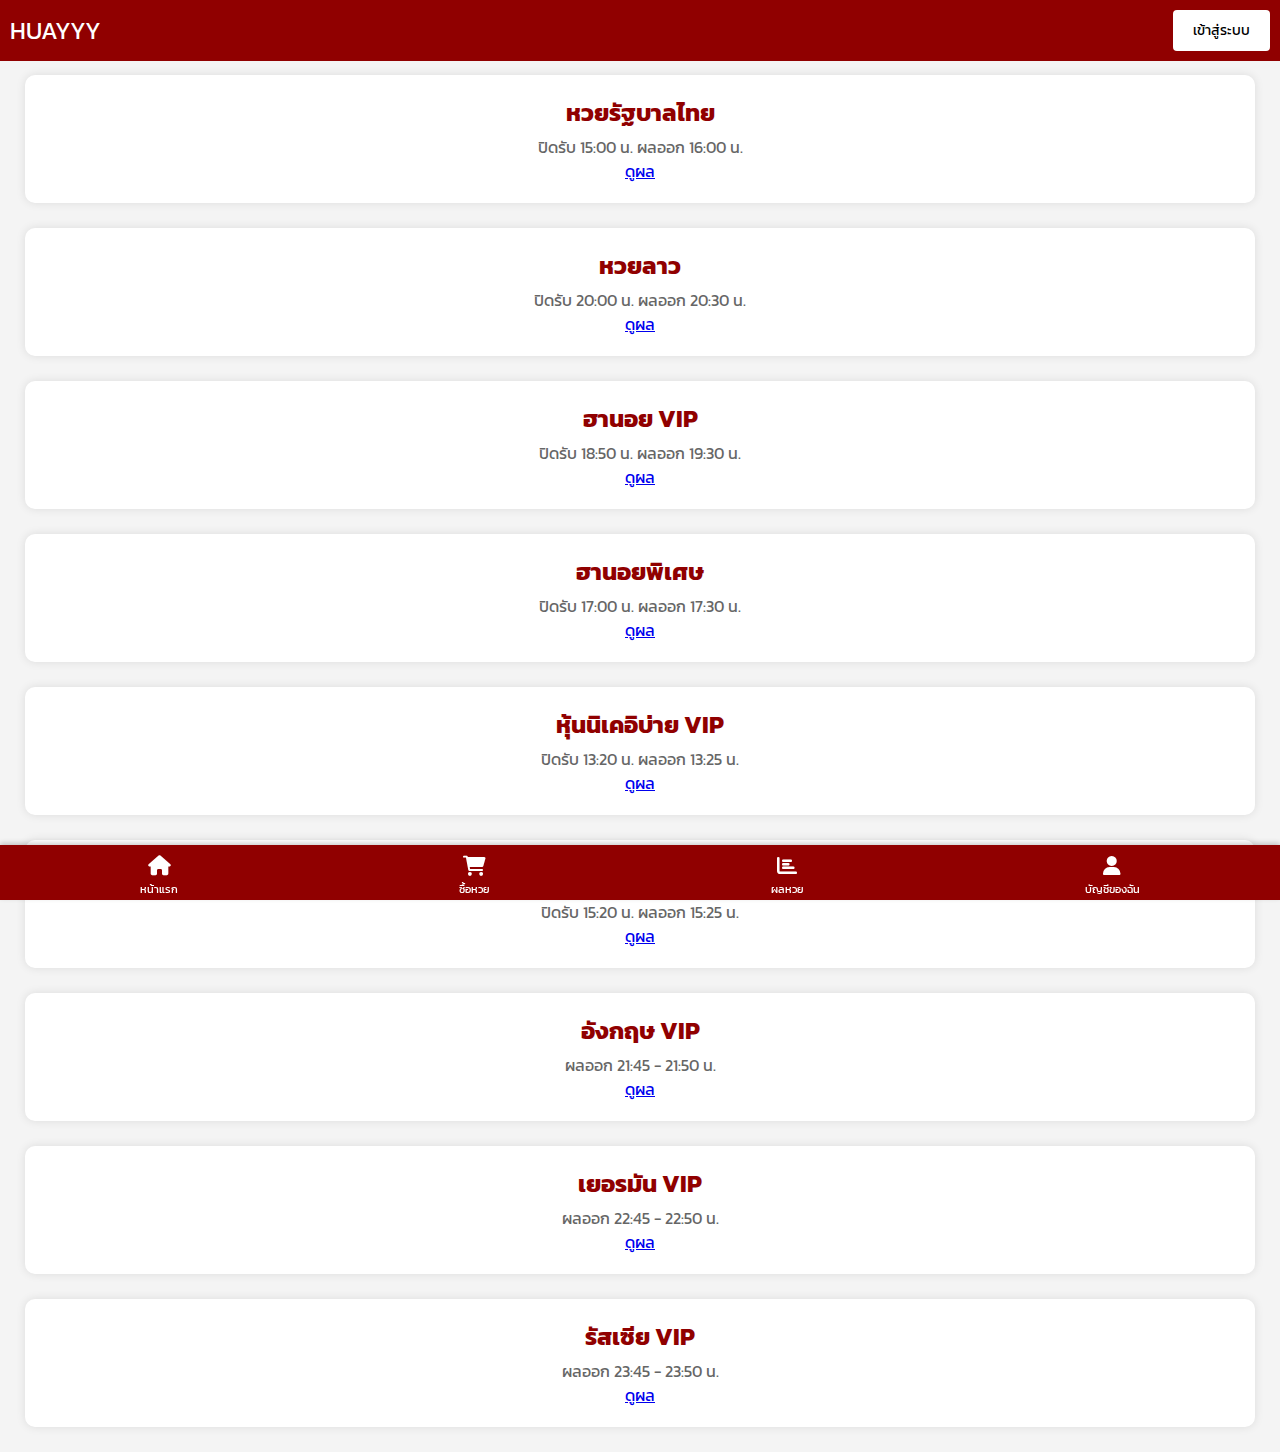
<file: index.html>
<!DOCTYPE html>
<html lang="th">
<head>
    <meta charset="UTF-8">
    <meta name="viewport" content="width=device-width, initial-scale=1.0">
    <title>Huayprasert</title>
    <link rel="stylesheet" href="inhome.css">
    <link href="https://fonts.googleapis.com/css2?family=Kanit:wght@400;500&display=swap" rel="stylesheet">
    <link rel="stylesheet" href="https://cdnjs.cloudflare.com/ajax/libs/font-awesome/6.0.0-beta3/css/all.min.css">
</head>
<body>
    <header>
        <div class="header-container">
            <div class="logo">
                <a href="index.html">HUAYYY</a>
            </div>
            <div class="login-button">
                <a href="#" class="btn-login">เข้าสู่ระบบ</a>
            </div>
        </div>
    </header>

    <section id="content" class="main-content">
        <!-- หวยไทย -->
        <div class="lottery-item">
            <h3>หวยรัฐบาลไทย</h3>
            <span>ปิดรับ 15:00 น. ผลออก 16:00 น.</span>
            <a href="https://www.glo.or.th/" target="_blank" class="result-link">ดูผล</a>
        </div>

        <!-- หวยลาว -->
        <div class="lottery-item">
            <h3>หวยลาว</h3>
            <span>ปิดรับ 20:00 น. ผลออก 20:30 น.</span>
            <a href="https://www.laounion.com" target="_blank" class="result-link">ดูผล</a>
        </div>

        <!-- หวยฮานอย -->
        <div class="lottery-item">
            <h3>ฮานอย VIP</h3>
            <span>ปิดรับ 18:50 น. ผลออก 19:30 น.</span>
            <a href="http://www.mlnhngoc.net" target="_blank" class="result-link">ดูผล</a>
        </div>

        <div class="lottery-item">
            <h3>ฮานอยพิเศษ</h3>
            <span>ปิดรับ 17:00 น. ผลออก 17:30 น.</span>
            <a href="http://www.xsthm.com" target="_blank" class="result-link">ดูผล</a>
        </div>

        <!-- หวยหุ้น -->
        <div class="lottery-item">
            <h3>หุ้นนิเคอิบ่าย VIP</h3>
            <span>ปิดรับ 13:20 น. ผลออก 13:25 น.</span>
            <a href="https://nikkeivipstock.com" target="_blank" class="result-link">ดูผล</a>
        </div>

        <div class="lottery-item">
            <h3>หุ้นฮั่งเส็งบ่าย VIP</h3>
            <span>ปิดรับ 15:20 น. ผลออก 15:25 น.</span>
            <a href="https://hangsengvip.com" target="_blank" class="result-link">ดูผล</a>
        </div>

        <!-- หวย VIP -->
        <div class="lottery-item">
            <h3>อังกฤษ VIP</h3>
            <span>ผลออก 21:45 - 21:50 น.</span>
            <a href="https://lottosuperrich.com" target="_blank" class="result-link">ดูผล</a>
        </div>

        <div class="lottery-item">
            <h3>เยอรมัน VIP</h3>
            <span>ผลออก 22:45 - 22:50 น.</span>
            <a href="https://lottosuperrich.com" target="_blank" class="result-link">ดูผล</a>
        </div>

        <div class="lottery-item">
            <h3>รัสเซีย VIP</h3>
            <span>ผลออก 23:45 - 23:50 น.</span>
            <a href="https://lottosuperrich.com" target="_blank" class="result-link">ดูผล</a>
        </div>
    </section>

    <!-- แท็บเมนูด้านล่าง -->
    <div class="bottom-nav">
        <a href="#" class="nav-item" onclick="loadPage('inhome.html')">
            <i class="fas fa-home"></i>
            <span>หน้าแรก</span>
        </a>
        <a href="#" class="nav-item" onclick="loadPage('buy-lottery.html')">
            <i class="fas fa-shopping-cart"></i>
            <span>ซื้อหวย</span>
        </a>
        <a href="#" class="nav-item" onclick="loadPage('lottery-results.html')">
            <i class="fas fa-chart-bar"></i>
            <span>ผลหวย</span>
        </a>
        <a href="" class="nav-item">
            <i class="fas fa-user"></i>
            <span>บัญชีของฉัน</span>
        </a>
    </div>

    <script>
        function loadPage(page) {
            window.location.href = page;
        }
    </script>
</body>
</html>
</file>
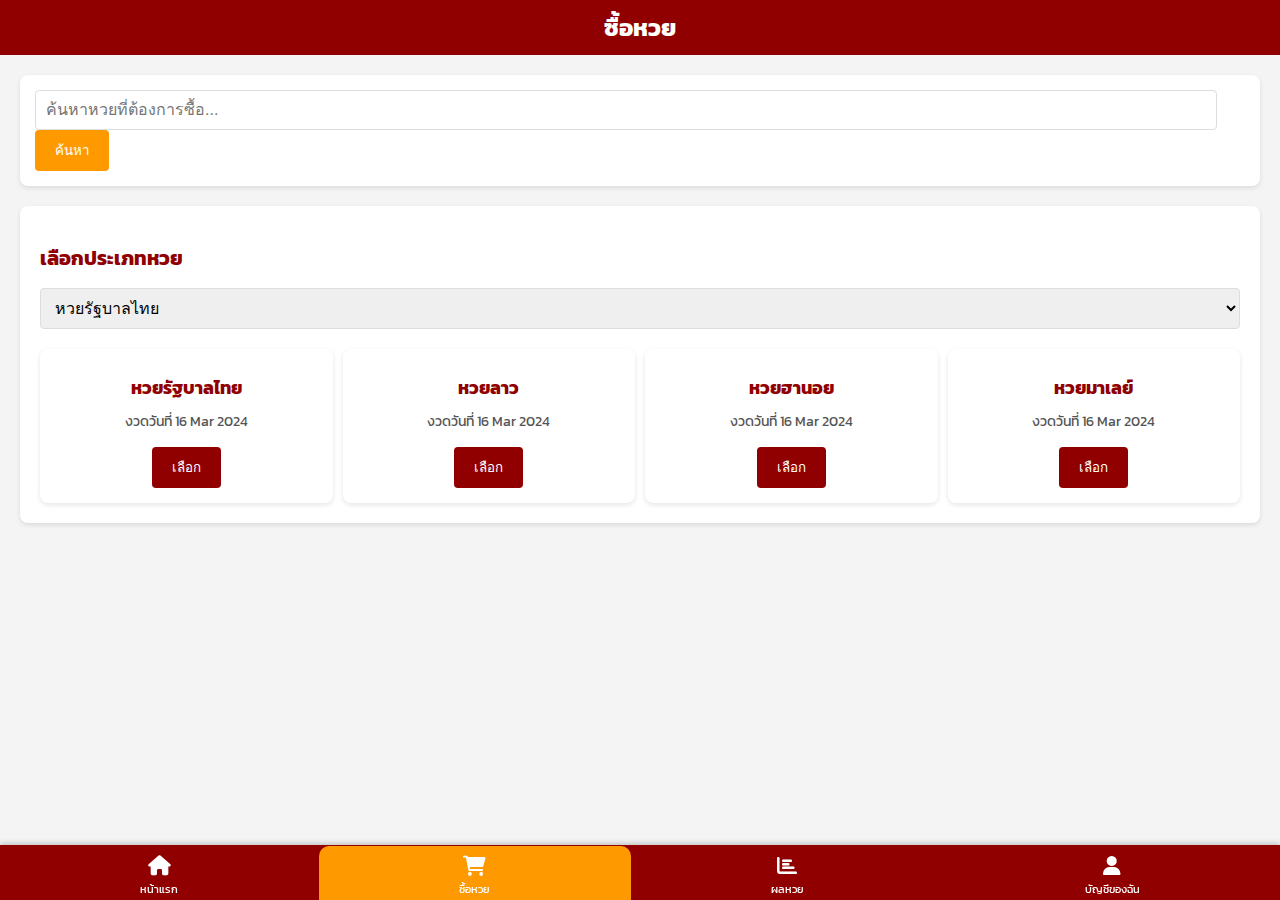
<file: buy-lottery.html>
<!DOCTYPE html>
<html lang="th">
<head>
    <meta charset="UTF-8">
    <meta name="viewport" content="width=device-width, initial-scale=1.0">
    <title>ซื้อหวย - Huayprasert</title>
    <link href="https://fonts.googleapis.com/css2?family=Kanit:wght@400;500&display=swap" rel="stylesheet">
    <link rel="stylesheet" href="https://cdnjs.cloudflare.com/ajax/libs/font-awesome/6.0.0-beta3/css/all.min.css">
    <style>
        body {
            font-family: 'Kanit', sans-serif;
            margin: 0;
            padding: 0;
            background-color: #f4f4f4;
            color: #333;
        }

        header {
            background-color: #900000;
            padding: 10px;
            color: #fff;
            text-align: center;
            font-size: 24px;
            font-weight: bold;
        }

        .search-section {
            padding: 15px;
            background-color: #fff;
            box-shadow: 0px 2px 5px rgba(0, 0, 0, 0.1);
            margin: 20px;
            border-radius: 8px;
        }

        .search-section input[type="text"] {
            width: calc(100% - 50px);
            padding: 10px;
            border: 1px solid #ddd;
            border-radius: 4px;
            font-size: 16px;
            margin-right: 10px;
        }

        .search-section button {
            padding: 10px 20px;
            background-color: #ff9900;
            color: #fff;
            border: none;
            border-radius: 4px;
            cursor: pointer;
        }

        .lottery-category {
            padding: 20px;
            margin: 20px;
            background-color: #fff;
            border-radius: 8px;
            box-shadow: 0px 2px 5px rgba(0, 0, 0, 0.1);
        }

        .lottery-category h2 {
            margin-bottom: 15px;
            font-size: 20px;
            color: #900000;
        }

        .lottery-category select {
            width: 100%;
            padding: 10px;
            border: 1px solid #ddd;
            border-radius: 4px;
            font-size: 16px;
            margin-bottom: 20px;
        }

        .lottery-list {
            display: grid;
            grid-template-columns: repeat(auto-fit, minmax(150px, 1fr));
            gap: 10px;
        }

        .lottery-item {
            background-color: #fff;
            padding: 15px;
            border-radius: 8px;
            box-shadow: 0px 2px 5px rgba(0, 0, 0, 0.1);
            text-align: center;
        }

        .lottery-item h3 {
            font-size: 18px;
            color: #900000;
            margin: 10px 0;
        }

        .lottery-item p {
            font-size: 14px;
            color: #555;
            margin: 5px 0;
        }

        .lottery-item button {
            padding: 10px 20px;
            background-color: #900000;
            color: #fff;
            border: none;
            border-radius: 4px;
            cursor: pointer;
            margin-top: 10px;
        }

        .footer {
            margin-top: 30px;
            text-align: center;
            padding: 20px;
            background-color: #900000;
            color: #fff;
            position: fixed;
            bottom: 0;
            width: 100%;
        }

        .bottom-nav {
            position: fixed;
            bottom: 0;
            width: 100%;
            height: 35px;
            background-color: #900000;
            display: flex;
            justify-content: space-around;
            align-items: center;
            padding: 10px 0;
            box-shadow: 0 -2px 5px rgba(0, 0, 0, 0.2);
        }

        .nav-item {
            text-align: center;
            color: #fff;
            text-decoration: none;
            flex-grow: 1;
            margin-top: 10px;
        }

        .nav-item i {
            font-size: 20px;
            display: block;
            margin: 0 auto -1px;
        }

        .nav-item span {
            font-size: 11px;
            margin-top: -2px;
        }

        .nav-item:hover {
            background-color: #ff9900;
            border-radius: 10px;
            padding: 10px 0;
        }

        .nav-item.active {
            background-color: #ff9900;
            border-radius: 10px;
            padding: 10px 0;
        }
    </style>
</head>
<body>

<header>ซื้อหวย</header>

<section class="search-section">
    <input type="text" placeholder="ค้นหาหวยที่ต้องการซื้อ...">
    <button>ค้นหา</button>
</section>

<section class="lottery-category">
    <h2>เลือกประเภทหวย</h2>
    <select id="lotteryType">
        <option value="thai">หวยรัฐบาลไทย</option>
        <option value="laos">หวยลาว</option>
        <option value="hanoi">หวยฮานอย</option>
        <option value="malay">หวยมาเลย์</option>
    </select>

    <div class="lottery-list" id="lotteryList">
        <div class="lottery-item">
            <h3>หวยรัฐบาลไทย</h3>
            <p>งวดวันที่ 16 Mar 2024</p>
            <button>เลือก</button>
        </div>
        <div class="lottery-item">
            <h3>หวยลาว</h3>
            <p>งวดวันที่ 16 Mar 2024</p>
            <button>เลือก</button>
        </div>
        <div class="lottery-item">
            <h3>หวยฮานอย</h3>
            <p>งวดวันที่ 16 Mar 2024</p>
            <button>เลือก</button>
        </div>
        <div class="lottery-item">
            <h3>หวยมาเลย์</h3>
            <p>งวดวันที่ 16 Mar 2024</p>
            <button>เลือก</button>
        </div>
    </div>
</section>

<div class="bottom-nav">
    <a href="inhome.html" class="nav-item">
        <i class="fas fa-home"></i>
        <span>หน้าแรก</span>
    </a>
    <a href="buy-lottery.html" class="nav-item active">
        <i class="fas fa-shopping-cart"></i>
        <span>ซื้อหวย</span>
    </a>
    <a href="lottery-results.html" class="nav-item">
        <i class="fas fa-chart-bar"></i>
        <span>ผลหวย</span>
    </a>
    <a href="my-account.html" class="nav-item">
        <i class="fas fa-user"></i>
        <span>บัญชีของฉัน</span>
    </a>
</div>

<script>
    document.getElementById('lotteryType').addEventListener('change', function() {
        const lotteryType = this.value;
        const lotteryList = document.getElementById('lotteryList');
        lotteryList.innerHTML = '';

        const lotteries = {
            thai: [
                { name: 'หวยรัฐบาลไทย', date: '16 Mar 2024' },
                { name: 'หวยรัฐบาลไทย', date: '1 Apr 2024' }
            ],
            laos: [
                { name: 'หวยลาว', date: '16 Mar 2024' },
                { name: 'หวยลาว', date: '1 Apr 2024' }
            ],
            hanoi: [
                { name: 'หวยฮานอย', date: '16 Mar 2024' },
                { name: 'หวยฮานอย', date: '1 Apr 2024' }
            ],
            malay: [
                { name: 'หวยมาเลย์', date: '16 Mar 2024' },
                { name: 'หวยมาเลย์', date: '1 Apr 2024' }
            ]
        };

        lotteries[lotteryType].forEach(lottery => {
            const item = document.createElement('div');
            item.className = 'lottery-item';
            item.innerHTML = `
                <h3>${lottery.name}</h3>
                <p>งวดวันที่ ${lottery.date}</p>
                <button>เลือก</button>
            `;
            lotteryList.appendChild(item);
        });
    });
</script>

</body>
</html>
</file>
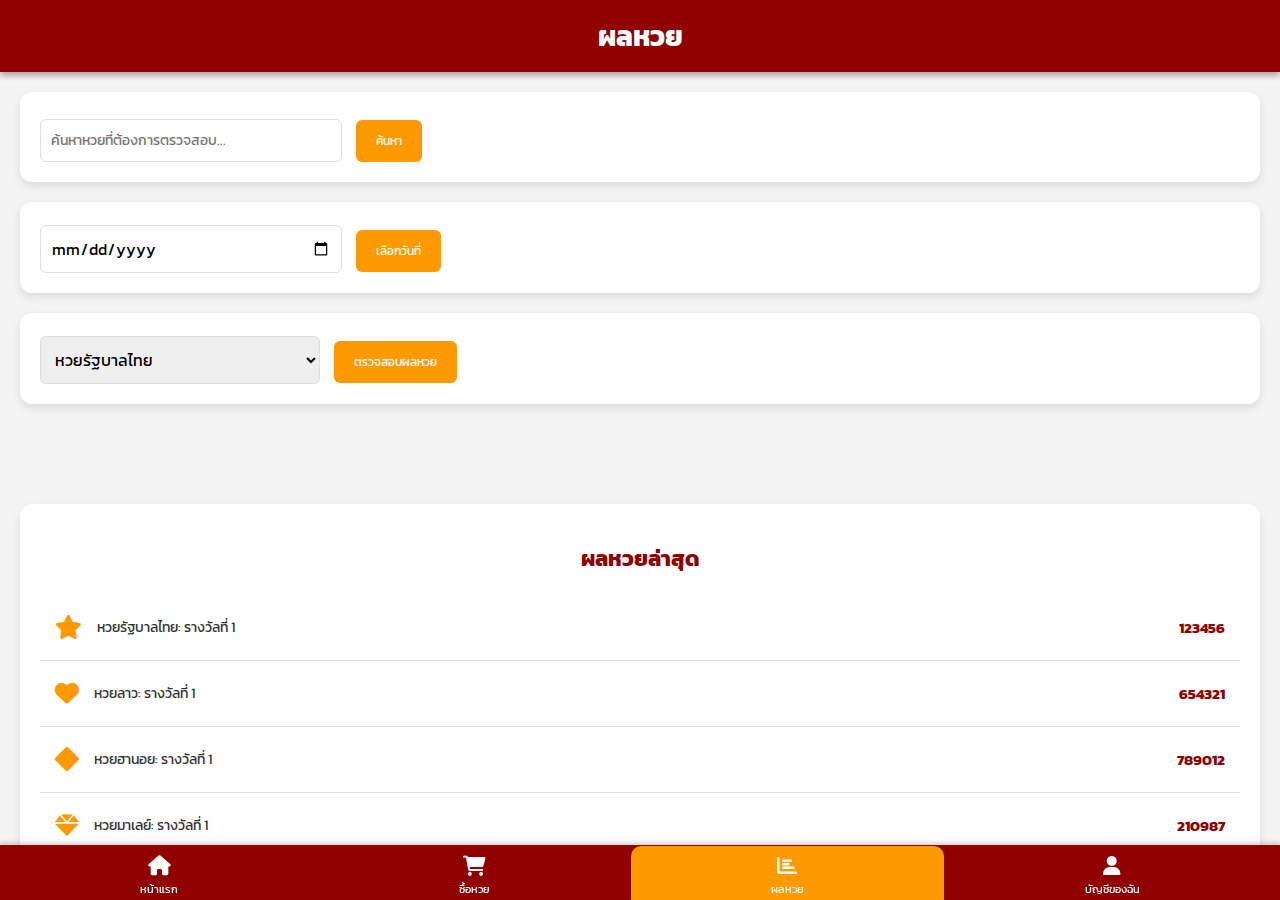
<file: lottery-results.html>
<!DOCTYPE html>
<html lang="th">
<head>
    <meta charset="UTF-8">
    <meta name="viewport" content="width=device-width, initial-scale=1.0">
    <title>ผลหวย - Huayprasert</title>
    <link href="https://fonts.googleapis.com/css2?family=Kanit:wght@400;500&display=swap" rel="stylesheet">
    <link rel="stylesheet" href="https://cdnjs.cloudflare.com/ajax/libs/font-awesome/6.0.0-beta3/css/all.min.css">
    <style>
        body {
            font-family: 'Kanit', sans-serif;
            margin: 0;
            padding: 0;
            background-color: #f4f4f4;
            color: #333;
        }

        header {
            background-color: #900000;
            padding: 15px;
            color: #fff;
            text-align: center;
            font-size: 28px;
            font-weight: bold;
            box-shadow: 0px 4px 6px rgba(0, 0, 0, 0.3);
        }

        .search-section, .date-section, .result-check-section {
            padding: 20px;
            background-color: #fff;
            box-shadow: 0px 4px 10px rgba(0, 0, 0, 0.1);
            margin: 20px;
            border-radius: 12px;
        }

        .search-section input[type="text"], 
        .date-section input[type="date"], 
        .result-check-section select {
            width: 60%;
            max-width: 280px;
            padding: 10px;
            border: 1px solid #ddd;
            border-radius: 6px;
            font-size: 16px;
            margin-right: 10px;
            font-family: 'Kanit', sans-serif;
        }

        .search-section input[type="text"] {
          font-size: 14px;
        }
  
        .search-section button, .date-section button, .result-check-section button {
            padding: 12px 20px;
            background-color: #ff9900;
            color: #fff;
            border: none;
            border-radius: 6px;
            cursor: pointer;
            font-family: 'Kanit', sans-serif;
            transition: background-color 0.3s ease;
            margin-top: 8px;
        }

        .search-section button:hover, .date-section button:hover, .result-check-section button:hover {
            background-color: #e68a00;
        }

        .result-check-section {
            margin-bottom: 100px;
        }

        /* ส่วนของการแสดงผลหวยเพิ่มเติม */
        .lottery-results-section {
            padding: 20px;
            background-color: #fff;
            box-shadow: 0px 4px 10px rgba(0, 0, 0, 0.1);
            margin: 20px;
            border-radius: 12px;
        }

        .lottery-results-section h2 {
            font-size: 22px;
            margin-bottom: 20px;
            text-align: center;
            color: #900000;
        }

        .lottery-results-section .result-item {
            display: flex;
            justify-content: space-between;
            align-items: center;
            padding: 15px;
            border-bottom: 1px solid #ddd;
        }

        .lottery-results-section .result-item:last-child {
            border-bottom: none;
        }

        .result-item .icon {
            font-size: 24px;
            color: #ff9900;
            margin-right: 15px;
        }

        .result-item .text {
            flex-grow: 1;
            font-size: 14px;
        }

        .result-item .result-number {
            font-size: 15px;
            font-weight: bold;
            color: #900000;
        }

        /* เพิ่มสีสันและไอคอน */
        .highlight {
            color: #ff9900;
            font-weight: bold;
        }

        /* เมนูด้านล่าง */
        .bottom-nav {
            position: fixed;
            bottom: 0;
            width: 100%;
            height: 35px;
            background-color: #900000;
            display: flex;
            justify-content: space-around;
            align-items: center;
            padding: 10px 0;
            box-shadow: 0 -2px 5px rgba(0, 0, 0, 0.2);
        }

        .nav-item {
            text-align: center;
            color: #fff;
            text-decoration: none;
            flex-grow: 1;
            margin-top: 10px;
        }

        .nav-item i {
            font-size: 20px;
            display: block;
            margin: 0 auto -1px;
        }

        .nav-item span {
            font-size: 11px;
            margin-top: -2px;
        }

        .nav-item:hover {
            background-color: #ff9900;
            border-radius: 10px;
            padding: 10px 0;
        }

        .nav-item.active {
            background-color: #ff9900;
            border-radius: 10px;
            padding: 10px 0;
        }
        .small-button {
        padding: 5px 10px; /* ลดขนาดของ padding เพื่อทำให้ปุ่มเล็กลง */
        font-size: 12px; /* ลดขนาดฟอนต์ */
        width: auto; /* ให้ปุ่มปรับขนาดตามเนื้อหา */
        background-color: #ff9900;
        color: #fff;
        border: none;
        border-radius: 4px;
        cursor: pointer;
        }
  
        .small-select {
        font-size: 8px; /* ปรับขนาดฟอนต์ให้เล็กลง */
        padding: 8px;
        border: 1px solid #ddd;
        border-radius: 4px;
        width: 100%;
        max-width: 300px; /* ความกว้างสูงสุด */
        font-family: 'Kanit', sans-serif; /* ใช้ฟอนต์ Kanit */
    }
    </style>
</head>
<body>

<header>ผลหวย</header>

<section class="search-section">
    <input type="text" placeholder="ค้นหาหวยที่ต้องการตรวจสอบ...">
    <button class="small-button">ค้นหา</button>
</section>

<section class="date-section">
    <input type="date" placeholder="เลือกวันที่">
    <button class="small-button">เลือกวันที่</button>
</section>

<section class="result-check-section">
    <select class="small-select">
        <option value="thai">หวยรัฐบาลไทย</option>
        <option value="laos">หวยลาว</option>
        <option value="hanoi">หวยฮานอย</option>
        <option value="malay">หวยมาเลย์</option>
    </select>
    <button class="small-button">ตรวจสอบผลหวย</button>
</section>

<!-- ส่วนใหม่สำหรับการแสดงผลหวยเพิ่มเติม -->
<section class="lottery-results-section">
    <h2>ผลหวยล่าสุด</h2>
    <div class="result-item">
        <div class="icon"><i class="fas fa-star"></i></div>
        <div class="text">หวยรัฐบาลไทย: รางวัลที่ 1</div>
        <div class="result-number highlight">123456</div>
    </div>
    <div class="result-item">
        <div class="icon"><i class="fas fa-heart"></i></div>
        <div class="text">หวยลาว: รางวัลที่ 1</div>
        <div class="result-number highlight">654321</div>
    </div>
    <div class="result-item">
        <div class="icon"><i class="fas fa-diamond"></i></div>
        <div class="text">หวยฮานอย: รางวัลที่ 1</div>
        <div class="result-number highlight">789012</div>
    </div>
    <div class="result-item">
        <div class="icon"><i class="fas fa-gem"></i></div>
        <div class="text">หวยมาเลย์: รางวัลที่ 1</div>
        <div class="result-number highlight">210987</div>
    </div>
</section>

<!-- ส่วนของเมนูด้านล่าง -->
<div class="bottom-nav">
    <a href="inhome.html" class="nav-item">
        <i class="fas fa-home"></i>
        <span>หน้าแรก</span>
    </a>
    <a href="buy-lottery.html" class="nav-item">
        <i class="fas fa-shopping-cart"></i>
        <span>ซื้อหวย</span>
    </a>
    <a href="lottery-results.html" class="nav-item active"> <!-- ต้องตั้ง active ในเมนูที่ถูกเลือก -->
        <i class="fas fa-chart-bar"></i>
        <span>ผลหวย</span>
    </a>
    <a href="my-account.html" class="nav-item">
        <i class="fas fa-user"></i>
        <span>บัญชีของฉัน</span>
    </a>
</div>

</body>
</html>
</file>
<file: inhome.css>
body {
    font-family: 'Kanit', sans-serif;
    margin: 0;
    padding: 0;
    background-color: #f4f4f4;
    color: #333;
}

.header-container {
    background-color: #900000;
    padding: 10px;
    display: flex;
    justify-content: space-between;
    align-items: center;
}

.header-container .logo a {
    color: #fff;
    text-decoration: none;
    font-size: 1.5em;
}

.header-container .btn-login {
    color: #fff;
    background-color: #ff9900;
    padding: 10px 20px;
    text-decoration: none;
    border-radius: 5px;
}

.lottery-box h2 {
    margin: 0;
    color: #333;
    font-size: 2em;
}

.lottery-box .btn-access {
    background-color: #d4af37;
    color: #fff;
    padding: 10px 20px;
    text-decoration: none;
    border-radius: 5px;
    display: inline-block;
    margin-top: 10px;
}

.lottery-container {
    display: flex;
    justify-content: space-around;
    flex-wrap: wrap;
}

.lottery-item {
    background-color: #fff;
    padding: 20px;
    border-radius: 10px;
    box-shadow: 0 0 10px rgba(0, 0, 0, 0.1);
    text-align: center;
    margin: 25px;
    margin-top: 14px
}

.lottery-item h3 {
    margin: 0;
    font-size: 1.5em;
    color: #900000;
}

.lottery-item span {
    display: block;
    margin-top: 5px;
    color: #666;
}

.lottery-result {
    margin-top: 10px;
}

.result-number {
    font-size: 2em;
    color: #333;
    margin-bottom: 10px;
}

.result-buttons button {
    font-family: 'Kanit', sans-serif;
    background-color: #900000;
    color: #fff;
    border: none;
    padding: 10px;
    margin: 5px;
    border-radius: 5px;
    cursor: pointer;
    font-size: 13px;
}

.result-buttons button:hover {
    background-color: #ff9900;
}

.login-button .btn-login {
    background-color: #fff; /* เปลี่ยนเป็นสีที่คุณต้องการ */
    color: #000000; /* สีของข้อความบนปุ่ม */
    padding: 10px 20px; /* กำหนดระยะห่างในปุ่ม */
    text-align: center;
    text-decoration: none;
    display: inline-block;
    font-size: 14px;
    border: none;
    border-radius: 4px;
    cursor: pointer;
}

.login-button .btn-login:hover {
    background-color: #45a049; /* เปลี่ยนสีเมื่อเมาส์ชี้บนปุ่ม */
}

.bottom-nav {
    position: fixed;
    bottom: 0;
    width: 100%;
    height: 35px;
    background-color: #900000;
    display: flex;
    justify-content: space-around;
    align-items: center;
    padding: 10px 0;
    box-shadow: 0 -2px 5px rgba(0, 0, 0, 0.2);
}

.nav-item {
    text-align: center;
    color: #fff;
    text-decoration: none;
    flex-grow: 1;
    margin-top: 10px;
}

.nav-item i {
    font-size: 20px; /* กำหนดขนาดของไอคอน */
    display: block;
    margin: 0 auto -1px;
}

.nav-item span {
    font-size: 11px;
    margin-top: -2px;
}

.nav-item:hover {
    background-color: #ff9900;
    border-radius: 10px;
    padding: 10px 0;
}
</file>
